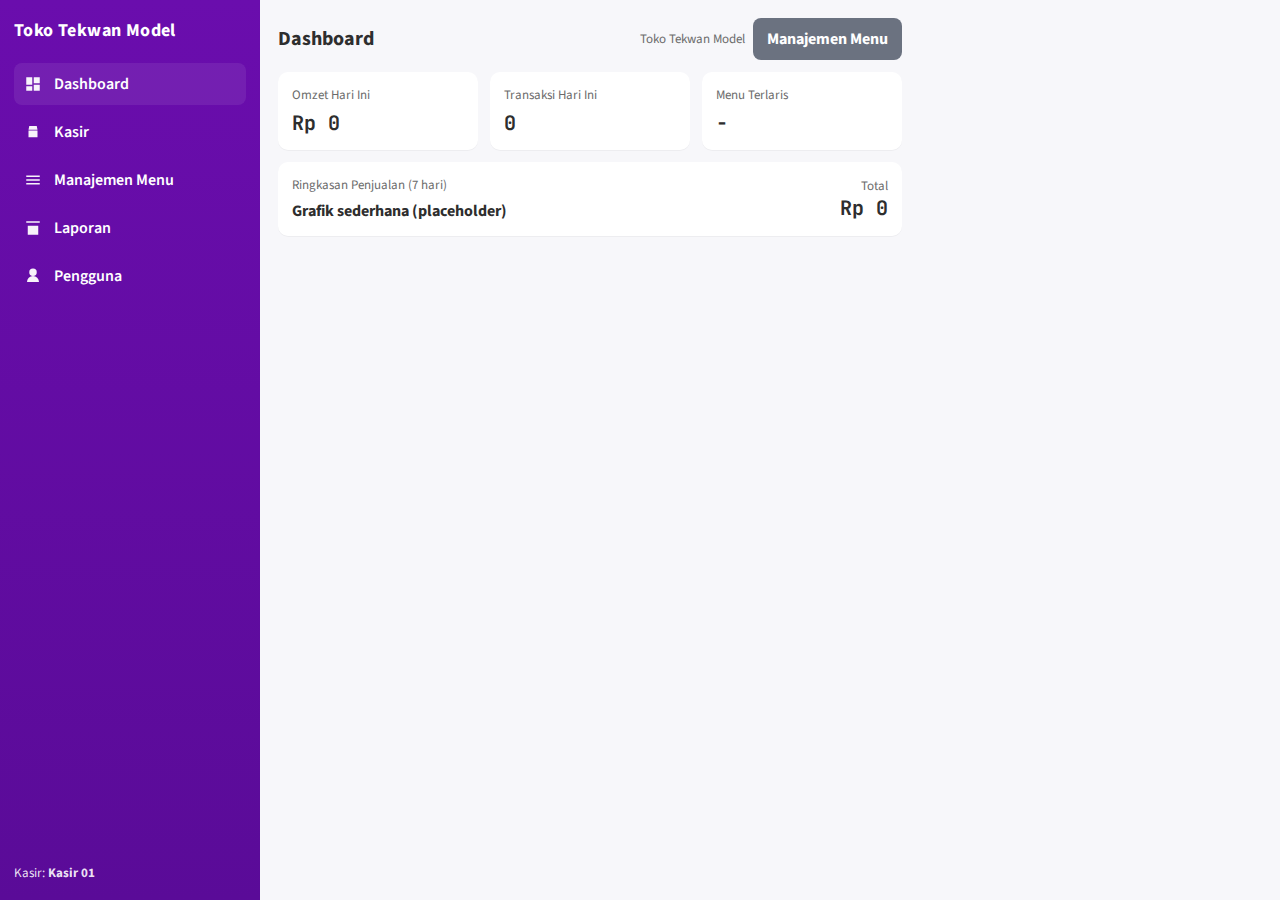
<file: pos-tekwan/index.html>
﻿<!doctype html>
<html lang="id">
<head>
  <meta charset="utf-8" />
  <meta name="viewport" content="width=device-width,initial-scale=1" />
  <title>Warung Tekwan Model — Dashboard</title>
  <meta name="description" content="POS Toko Tekwan Model — Dashboard" />
  <link rel="preconnect" href="https://fonts.gstatic.com" crossorigin>
  <link href="https://fonts.googleapis.com/css2?family=Source+Sans+3:wght@400;500;600&family=JetBrains+Mono:wght@400;700&display=swap" rel="stylesheet">
  <link rel="stylesheet" href="css/base.css">
  <link rel="stylesheet" href="css/dashboard.css">
</head>
<body>
  <div class="app" id="app">
    <aside class="sidebar">
      <div style="display:flex;align-items:center;justify-content:space-between;gap:8px">
        <div class="brand">Toko Tekwan Model</div>
      </div>
      <nav class="nav" id="nav">
        <a href="index.html" data-route="dashboard" class="active"><svg class="icon" viewBox="0 0 24 24" fill="none"><path d="M3 13h8V3H3v10zM13 21h8v-8h-8v8zM13 3v8h8V3h-8zM3 21h8v-6H3v6z" fill="#fff"/></svg> Dashboard</a>
        <a href="kasir.html" data-route="kasir"><svg class="icon" viewBox="0 0 24 24" fill="none"><path d="M7 4h10l1 5H6L7 4zM6 10h12v9H6v-9z" fill="#fff"/></svg> Kasir</a>
        <a href="menu.html" data-route="menu"><svg class="icon" viewBox="0 0 24 24"><path d="M3 6h18v2H3V6zm0 5h18v2H3v-2zm0 5h18v2H3v-2z" fill="#fff"/></svg> Manajemen Menu</a>
        <a href="laporan.html" data-route="reports"><svg class="icon" viewBox="0 0 24 24"><path d="M3 3h18v2H3V3zm2 6h14v12H5V9z" fill="#fff"/></svg> Laporan</a>
        <a href="user.html" data-route="users"><svg class="icon" viewBox="0 0 24 24"><path d="M12 12a5 5 0 100-10 5 5 0 000 10zM4 20a8 8 0 0116 0H4z" fill="#fff"/></svg> Pengguna</a>
      </nav>
      <div style="margin-top:auto;font-size:13px;color:rgba(255,255,255,0.9)">Kasir: <strong>Kasir 01</strong></div>
    </aside>

    <main class="content">
      <div class="topbar">
        <div class="page-title" id="pageTitle">Dashboard</div>
        <div style="display:flex;gap:8px;align-items:center">
          <div class="muted">Toko Tekwan Model</div>
          <!-- Quick new kept for dashboard shortcuts; action opens menu page -->
          <a class="btn gray" href="menu.html" id="btnQuickNew">Manajemen Menu</a>
        </div>
      </div>

      <!-- Dashboard -->
      <section id="page-dashboard" class="page">
        <div class="cards">
          <div class="card">
            <div class="muted">Omzet Hari Ini</div>
            <div class="big-num" id="todayOmzet">Rp 0</div>
          </div>
          <div class="card">
            <div class="muted">Transaksi Hari Ini</div>
            <div class="big-num" id="todayCount">0</div>
          </div>
          <div class="card">
            <div class="muted">Menu Terlaris</div>
            <div class="big-num" id="bestSeller">-</div>
          </div>
        </div>

        <div style="margin-top:12px">
          <div class="card">
            <div style="display:flex;justify-content:space-between;align-items:center">
              <div>
                <div class="muted">Ringkasan Penjualan (7 hari)</div>
                <div style="font-weight:700;margin-top:6px">Grafik sederhana (placeholder)</div>
              </div>
              <div style="text-align:right">
                <div class="muted">Total</div>
                <div class="big-num" id="weekTotal">Rp 0</div>
              </div>
            </div>
          </div>
        </div>
      </section>

    </main>
  </div>

  <script src="js/base.js"></script>
  <script src="js/dashboard.js"></script>
</body>
</html>
</file>
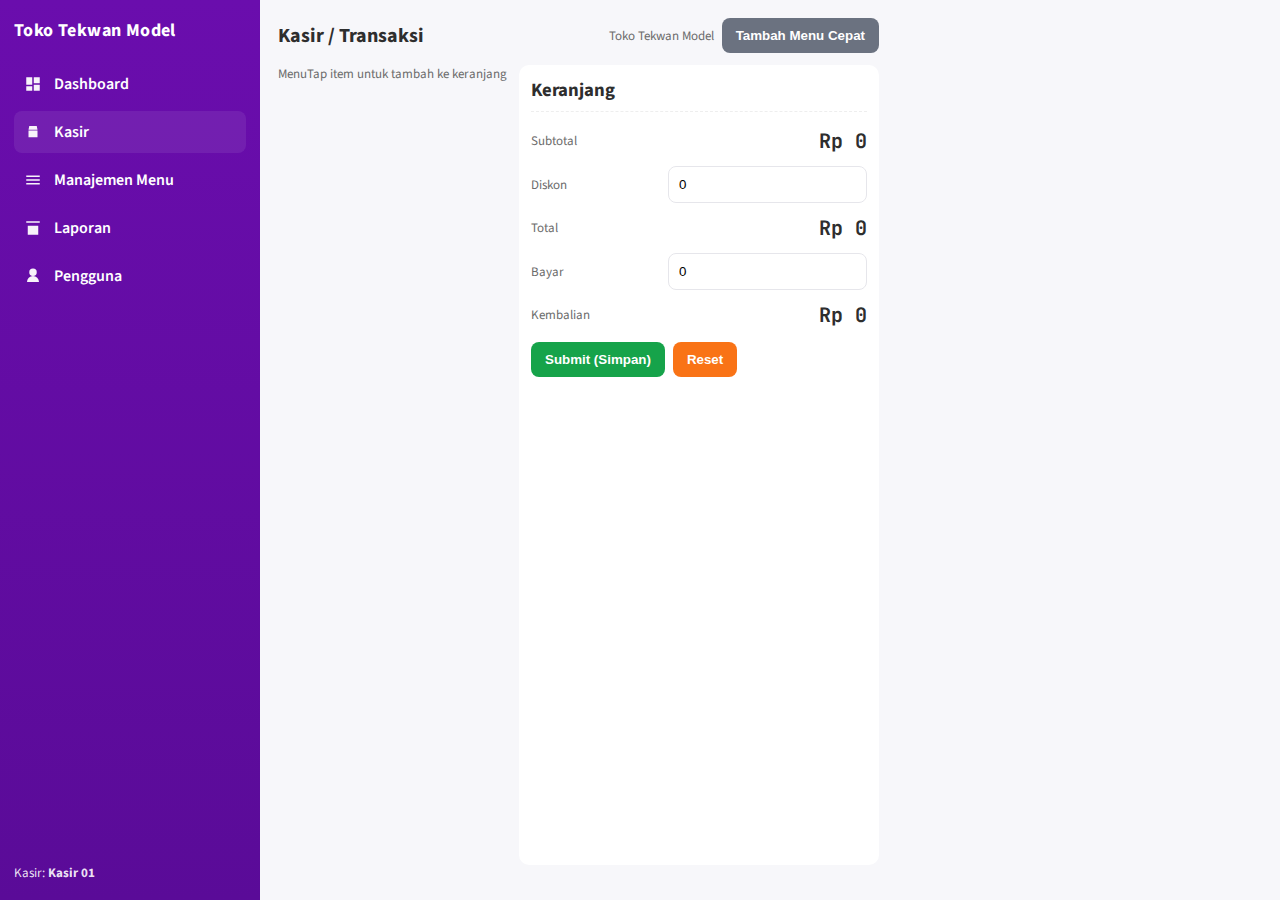
<file: pos-tekwan/kasir.html>
﻿<!doctype html>
<html lang="id">
<head>
  <meta charset="utf-8" />
  <meta name="viewport" content="width=device-width,initial-scale=1" />
  <title>Toko Tekwan Model — Kasir</title>
  <meta name="description" content="POS Toko Tekwan Model — Kasir" />
  <link rel="preconnect" href="https://fonts.gstatic.com" crossorigin>
  <link href="https://fonts.googleapis.com/css2?family=Source+Sans+3:wght@400;500;600&family=JetBrains+Mono:wght@400;700&display=swap" rel="stylesheet">
  <link rel="stylesheet" href="css/base.css">
  <link rel="stylesheet" href="css/kasir.css">
</head>
<body>
  <div class="app" id="app">
    <aside class="sidebar">
      <div style="display:flex;align-items:center;justify-content:space-between;gap:8px">
        <div class="brand">Toko Tekwan Model</div>
      </div>
      <nav class="nav" id="nav">
        <a href="index.html" data-route="dashboard"><svg class="icon" viewBox="0 0 24 24" fill="none"><path d="M3 13h8V3H3v10zM13 21h8v-8h-8v8zM13 3v8h8V3h-8zM3 21h8v-6H3v6z" fill="#fff"/></svg> Dashboard</a>
        <a href="kasir.html" data-route="kasir" class="active"><svg class="icon" viewBox="0 0 24 24" fill="none"><path d="M7 4h10l1 5H6L7 4zM6 10h12v9H6v-9z" fill="#fff"/></svg> Kasir</a>
        <a href="menu.html" data-route="menu"><svg class="icon" viewBox="0 0 24 24"><path d="M3 6h18v2H3V6zm0 5h18v2H3v-2zm0 5h18v2H3v-2z" fill="#fff"/></svg> Manajemen Menu</a>
        <a href="laporan.html" data-route="reports"><svg class="icon" viewBox="0 0 24 24"><path d="M3 3h18v2H3V3zm2 6h14v12H5V9z" fill="#fff"/></svg> Laporan</a>
        <a href="user.html" data-route="users"><svg class="icon" viewBox="0 0 24 24"><path d="M12 12a5 5 0 100-10 5 5 0 000 10zM4 20a8 8 0 0116 0H4z" fill="#fff"/></svg> Pengguna</a>
      </nav>
      <div style="margin-top:auto;font-size:13px;color:rgba(255,255,255,0.9)">Kasir: <strong>Kasir 01</strong></div>
    </aside>

    <main class="content">
      <div class="topbar">
        <div class="page-title" id="pageTitle">Kasir / Transaksi</div>
        <div style="display:flex;gap:8px;align-items:center">
          <div class="muted">Toko Tekwan Model</div>
          <button class="btn gray" id="btnQuickNew">Tambah Menu Cepat</button>
        </div>
      </div>

      <!-- Kasir -->
      <section id="page-kasir" class="page">
        <div class="kasir-wrap">
          <div>
            <div style="display:flex;justify-content:space-between;align-items:center;margin-bottom:8px">
              <div class="muted">Menu</div>
              <div class="muted">Tap item untuk tambah ke keranjang</div>
            </div>
            <div class="menu-grid" id="menuGrid"></div>
          </div>

          <aside class="cart">
            <h3>Keranjang</h3>
            <div class="cart-list" id="cartList"></div>

            <div class="totals">
              <div class="row"><div class="muted">Subtotal</div><div id="subtotal" class="total-amount">Rp 0</div></div>
              <div class="row"><div class="muted">Diskon</div><div><input id="discount" class="input" type="number" min="0" value="0" /></div></div>
              <div class="row"><div class="muted">Total</div><div id="total" class="total-amount">Rp 0</div></div>
              <div class="row"><div class="muted">Bayar</div><div><input id="paid" class="input" type="number" min="0" value="0" /></div></div>
              <div class="row"><div class="muted">Kembalian</div><div id="change" class="total-amount">Rp 0</div></div>
              <div class="actions">
                <button class="btn green" id="btnSubmit">Submit (Simpan)</button>
                <button class="btn warn" id="btnReset">Reset</button>
              </div>
            </div>
          </aside>
        </div>
      </section>

    </main>
  </div>

  <script src="js/base.js"></script>
  <script src="js/kasir.js"></script>
</body>
</html>
</file>
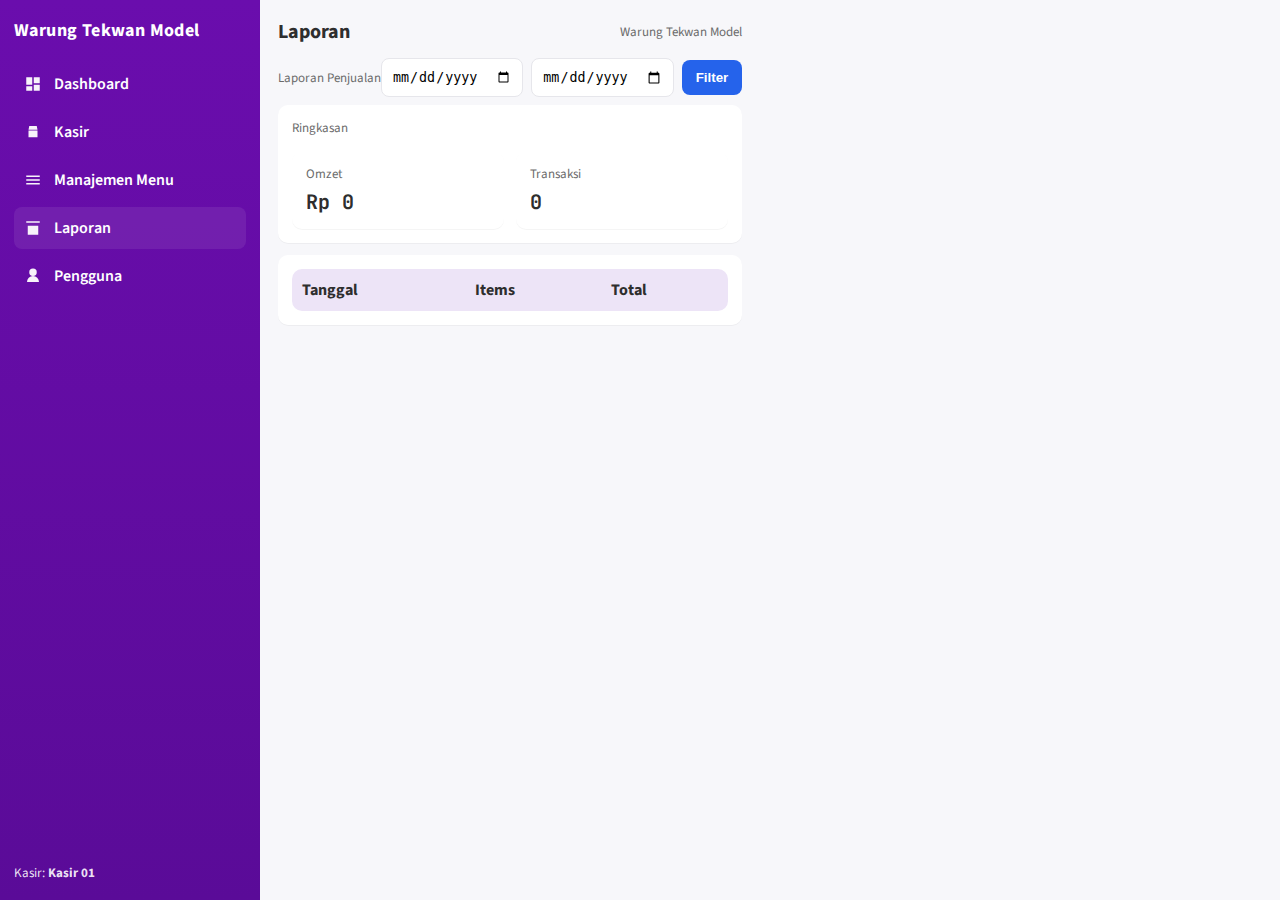
<file: pos-tekwan/laporan.html>
﻿<!doctype html>
<html lang="id">
<head>
  <meta charset="utf-8" />
  <meta name="viewport" content="width=device-width,initial-scale=1" />
  <title>Warung Tekwan Model — Laporan</title>
  <meta name="description" content="POS Warung Tekwan Model — Laporan" />
  <link rel="preconnect" href="https://fonts.gstatic.com" crossorigin>
  <link href="https://fonts.googleapis.com/css2?family=Source+Sans+3:wght@400;500;600&family=JetBrains+Mono:wght@400;700&display=swap" rel="stylesheet">
  <link rel="stylesheet" href="css/base.css">
  <link rel="stylesheet" href="css/laporan.css">
</head>
<body>
  <div class="app" id="app">
    <aside class="sidebar">
      <div style="display:flex;align-items:center;justify-content:space-between;gap:8px">
        <div class="brand">Warung Tekwan Model</div>
      </div>
      <nav class="nav" id="nav">
        <a href="index.html" data-route="dashboard"><svg class="icon" viewBox="0 0 24 24" fill="none"><path d="M3 13h8V3H3v10zM13 21h8v-8h-8v8zM13 3v8h8V3h-8zM3 21h8v-6H3v6z" fill="#fff"/></svg> Dashboard</a>
        <a href="kasir.html" data-route="kasir"><svg class="icon" viewBox="0 0 24 24" fill="none"><path d="M7 4h10l1 5H6L7 4zM6 10h12v9H6v-9z" fill="#fff"/></svg> Kasir</a>
        <a href="menu.html" data-route="menu"><svg class="icon" viewBox="0 0 24 24"><path d="M3 6h18v2H3V6zm0 5h18v2H3v-2zm0 5h18v2H3v-2z" fill="#fff"/></svg> Manajemen Menu</a>
        <a href="laporan.html" data-route="reports" class="active"><svg class="icon" viewBox="0 0 24 24"><path d="M3 3h18v2H3V3zm2 6h14v12H5V9z" fill="#fff"/></svg> Laporan</a>
        <a href="user.html" data-route="users"><svg class="icon" viewBox="0 0 24 24"><path d="M12 12a5 5 0 100-10 5 5 0 000 10zM4 20a8 8 0 0116 0H4z" fill="#fff"/></svg> Pengguna</a>
      </nav>
      <div style="margin-top:auto;font-size:13px;color:rgba(255,255,255,0.9)">Kasir: <strong>Kasir 01</strong></div>
    </aside>

    <main class="content">
      <div class="topbar">
        <div class="page-title" id="pageTitle">Laporan</div>
        <div style="display:flex;gap:8px;align-items:center">
          <div class="muted">Warung Tekwan Model</div>
        </div>
      </div>

      <section id="page-reports" class="page">
        <div style="display:flex;justify-content:space-between;align-items:center;margin-bottom:8px">
          <div class="muted">Laporan Penjualan</div>
          <div style="display:flex;gap:8px;align-items:center">
            <input id="reportFrom" class="input" type="date" />
            <input id="reportTo" class="input" type="date" />
            <button class="btn blue" id="btnFilterReport">Filter</button>
          </div>
        </div>

        <div class="card">
          <div class="muted">Ringkasan</div>
          <div style="display:flex;gap:12px;margin-top:8px">
            <div class="card" style="flex:1"><div class="muted">Omzet</div><div class="big-num" id="reportOmzet">Rp 0</div></div>
            <div class="card" style="flex:1"><div class="muted">Transaksi</div><div class="big-num" id="reportTrans">0</div></div>
          </div>
        </div>

        <div style="margin-top:12px" class="card">
          <table id="reportTable"><thead><tr><th>Tanggal</th><th>Items</th><th>Total</th></tr></thead><tbody></tbody></table>
        </div>
      </section>

    </main>
  </div>

  <script src="js/base.js"></script>
  <script src="js/laporan.js"></script>
</body>
</html>
</file>
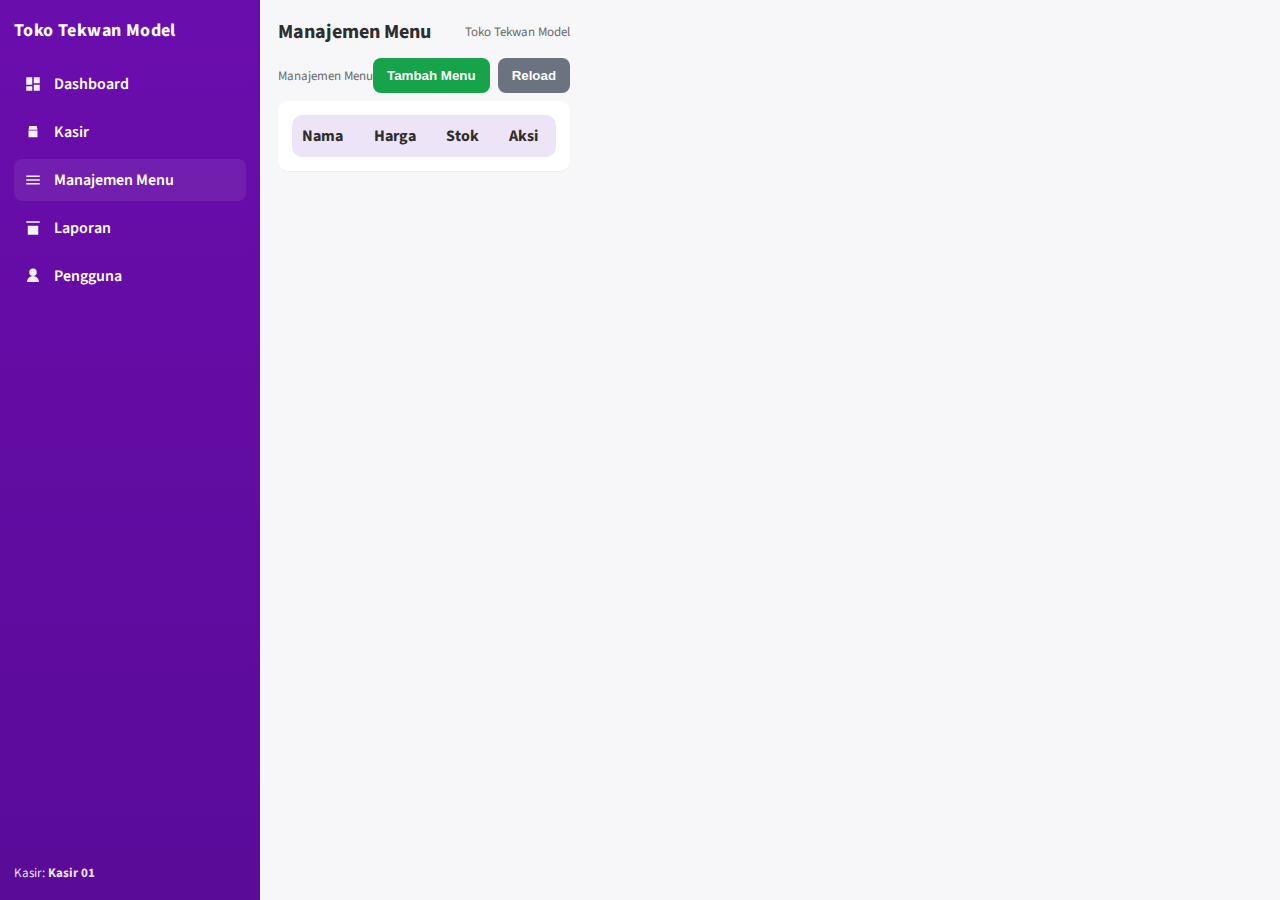
<file: pos-tekwan/menu.html>
﻿<!doctype html>
<html lang="id">
<head>
  <meta charset="utf-8" />
  <meta name="viewport" content="width=device-width,initial-scale=1" />
  <title>Toko Tekwan Model — Manajemen Menu</title>
  <meta name="description" content="POS Toko Tekwan Model — Manajemen Menu" />
  <link rel="preconnect" href="https://fonts.gstatic.com" crossorigin>
  <link href="https://fonts.googleapis.com/css2?family=Source+Sans+3:wght@400;500;600&family=JetBrains+Mono:wght@400;700&display=swap" rel="stylesheet">
  <link rel="stylesheet" href="css/base.css">
  <link rel="stylesheet" href="css/menu.css">
</head>
<body>
  <div class="app" id="app">
    <aside class="sidebar">
      <div style="display:flex;align-items:center;justify-content:space-between;gap:8px">
        <div class="brand">Toko Tekwan Model</div>
      </div>
      <nav class="nav" id="nav">
        <a href="index.html" data-route="dashboard"><svg class="icon" viewBox="0 0 24 24" fill="none"><path d="M3 13h8V3H3v10zM13 21h8v-8h-8v8zM13 3v8h8V3h-8zM3 21h8v-6H3v6z" fill="#fff"/></svg> Dashboard</a>
        <a href="kasir.html" data-route="kasir"><svg class="icon" viewBox="0 0 24 24" fill="none"><path d="M7 4h10l1 5H6L7 4zM6 10h12v9H6v-9z" fill="#fff"/></svg> Kasir</a>
        <a href="menu.html" data-route="menu" class="active"><svg class="icon" viewBox="0 0 24 24"><path d="M3 6h18v2H3V6zm0 5h18v2H3v-2zm0 5h18v2H3v-2z" fill="#fff"/></svg> Manajemen Menu</a>
        <a href="laporan.html" data-route="reports"><svg class="icon" viewBox="0 0 24 24"><path d="M3 3h18v2H3V3zm2 6h14v12H5V9z" fill="#fff"/></svg> Laporan</a>
        <a href="user.html" data-route="users"><svg class="icon" viewBox="0 0 24 24"><path d="M12 12a5 5 0 100-10 5 5 0 000 10zM4 20a8 8 0 0116 0H4z" fill="#fff"/></svg> Pengguna</a>
      </nav>
      <div style="margin-top:auto;font-size:13px;color:rgba(255,255,255,0.9)">Kasir: <strong>Kasir 01</strong></div>
    </aside>

    <main class="content">
      <div class="topbar">
        <div class="page-title" id="pageTitle">Manajemen Menu</div>
        <div style="display:flex;gap:8px;align-items:center">
          <div class="muted">Toko Tekwan Model</div>
        </div>
      </div>

      <section id="page-menu" class="page">
        <div style="display:flex;justify-content:space-between;align-items:center;margin-bottom:8px">
          <div class="muted">Manajemen Menu</div>
          <div style="display:flex;gap:8px">
            <button class="btn green" id="btnAddMenu">Tambah Menu</button>
            <button class="btn gray" id="btnReloadMenu">Reload</button>
          </div>
        </div>

        <div class="card">
          <table id="menuTable">
            <thead>
              <tr><th>Nama</th><th>Harga</th><th>Stok</th><th>Aksi</th></tr>
            </thead>
            <tbody></tbody>
          </table>
        </div>

        <div style="margin-top:12px" id="menuFormWrap" hidden>
          <div class="card">
            <div style="display:flex;gap:8px;flex-wrap:wrap">
              <input id="mName" class="input field" placeholder="Nama menu" />
              <input id="mPrice" class="input field" type="number" placeholder="Harga (Rp)" />
              <input id="mStock" class="input field" type="number" placeholder="Stok" />
              <select id="mCategory" class="input field"><option value="Tekwan">Tekwan</option><option value="Lainnya">Lainnya</option></select>
              <div style="display:flex;gap:8px"><button class="btn green" id="saveMenu">Simpan</button><button class="btn gray" id="cancelMenu">Batal</button></div>
            </div>
          </div>
        </div>
      </section>

    </main>
  </div>

  <script src="js/base.js"></script>
  <script src="js/menu.js"></script>
</body>
</html>
</file>
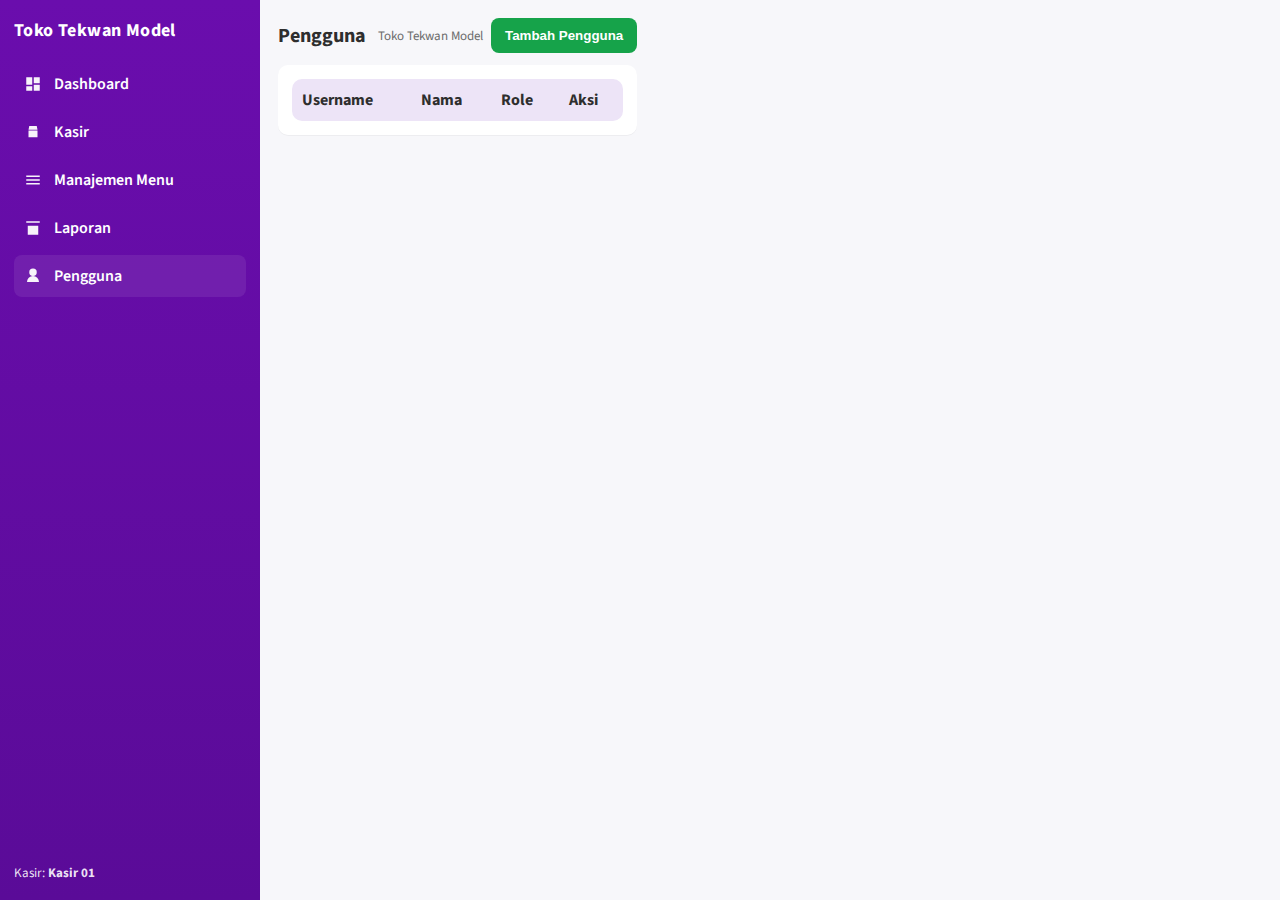
<file: pos-tekwan/user.html>
﻿<!doctype html>
<html lang="id">
<head>
  <meta charset="utf-8" />
  <meta name="viewport" content="width=device-width,initial-scale=1" />
  <title>Toko Tekwan Model — Pengguna</title>
  <meta name="description" content="POS Toko Tekwan Model — Pengguna" />
  <link rel="preconnect" href="https://fonts.gstatic.com" crossorigin>
  <link href="https://fonts.googleapis.com/css2?family=Source+Sans+3:wght@400;500;600&family=JetBrains+Mono:wght@400;700&display=swap" rel="stylesheet">
  <link rel="stylesheet" href="css/base.css">
  <link rel="stylesheet" href="css/user.css">
</head>
<body>
  <div class="app" id="app">
    <aside class="sidebar">
      <div style="display:flex;align-items:center;justify-content:space-between;gap:8px">
        <div class="brand">Toko Tekwan Model</div>
      </div>
      <nav class="nav" id="nav">
        <a href="index.html" data-route="dashboard"><svg class="icon" viewBox="0 0 24 24" fill="none"><path d="M3 13h8V3H3v10zM13 21h8v-8h-8v8zM13 3v8h8V3h-8zM3 21h8v-6H3v6z" fill="#fff"/></svg> Dashboard</a>
        <a href="kasir.html" data-route="kasir"><svg class="icon" viewBox="0 0 24 24" fill="none"><path d="M7 4h10l1 5H6L7 4zM6 10h12v9H6v-9z" fill="#fff"/></svg> Kasir</a>
        <a href="menu.html" data-route="menu"><svg class="icon" viewBox="0 0 24 24"><path d="M3 6h18v2H3V6zm0 5h18v2H3v-2zm0 5h18v2H3v-2z" fill="#fff"/></svg> Manajemen Menu</a>
        <a href="laporan.html" data-route="reports"><svg class="icon" viewBox="0 0 24 24"><path d="M3 3h18v2H3V3zm2 6h14v12H5V9z" fill="#fff"/></svg> Laporan</a>
        <a href="user.html" data-route="users" class="active"><svg class="icon" viewBox="0 0 24 24"><path d="M12 12a5 5 0 100-10 5 5 0 000 10zM4 20a8 8 0 0116 0H4z" fill="#fff"/></svg> Pengguna</a>
      </nav>
      <div style="margin-top:auto;font-size:13px;color:rgba(255,255,255,0.9)">Kasir: <strong>Kasir 01</strong></div>
    </aside>

    <main class="content">
      <div class="topbar">
        <div class="page-title" id="pageTitle">Pengguna</div>
        <div style="display:flex;gap:8px;align-items:center">
          <div class="muted">Toko Tekwan Model</div>
          <div style="display:flex;gap:8px">
            <button class="btn green" id="btnAddUser">Tambah Pengguna</button>
          </div>
        </div>
      </div>

      <section id="page-users" class="page">
        <div class="card">
          <table id="usersTable"><thead><tr><th>Username</th><th>Nama</th><th>Role</th><th>Aksi</th></tr></thead><tbody></tbody></table>
        </div>

        <div id="userForm" hidden style="margin-top:12px">
          <div class="card">
            <div style="display:flex;gap:8px;flex-wrap:wrap">
              <input id="uUsername" class="input field" placeholder="Username" />
              <input id="uName" class="input field" placeholder="Nama" />
              <select id="uRole" class="input field"><option value="kasir">Kasir</option><option value="admin">Admin</option></select>
              <div style="display:flex;gap:8px"><button class="btn green" id="saveUser">Simpan</button><button class="btn gray" id="cancelUser">Batal</button></div>
            </div>
          </div>
        </div>
      </section>

    </main>
  </div>

  <script src="js/base.js"></script>
  <script src="js/user.js"></script>
</body>
</html>
</file>
<file: pos-tekwan/css/base.css>
﻿:root{
  --purple: #6A0DAD;
  --lavender: #EDE4F7;
  --bg: #F7F7FA;
  --text-dark: #2E2E2E;
  --muted: #6B6B6B;
  --success: #16A34A;
  --info: #2563EB;
  --danger: #DC2626;
  --gray: #6B7280;
  --warn: #F97316;
  --card-radius: 10px;
  --max-width: 1200px;
}

/* Base */
*{box-sizing:border-box}
html,body{height:100%;margin:0;font-family:"Source Sans 3", system-ui, -apple-system, "Segoe UI", Roboto, "Helvetica Neue", Arial; background:var(--bg); color:var(--text-dark);}
a{color:inherit;text-decoration:none}

/* Layout */
.app{display:flex;min-height:100vh;}
.sidebar{width:260px;background:linear-gradient(180deg,var(--purple), #5a0b98);color:#fff;flex-shrink:0;position:fixed;left:0;top:0;bottom:0;padding:18px 14px;display:flex;flex-direction:column;gap:12px}
.brand{font-weight:700;font-size:18px;letter-spacing:0.4px}
.sidebar .nav{margin-top:8px;display:flex;flex-direction:column;gap:6px}
.nav a{display:flex;align-items:center;gap:12px;padding:10px;border-radius:8px;color:#fff;font-weight:600}
.nav a.active{background:rgba(255,255,255,0.08)}
.nav a .icon{width:18px;height:18px;opacity:0.95}

.content{margin-left:260px;padding:18px;min-height:100vh}
.topbar{display:flex;align-items:center;justify-content:space-between;gap:12px;margin-bottom:12px}
.page-title{font-size:20px;font-weight:700}

/* Cards */
.cards{display:flex;flex-wrap:wrap;gap:12px}
.card{background:#fff;padding:14px;border-radius:10px;box-shadow:0 1px 0 rgba(0,0,0,0.04);min-width:180px;flex:1;display:flex;flex-direction:column;gap:6px}
.muted{color:var(--muted);font-size:13px}
.big-num{font-family:'JetBrains Mono', monospace;font-size:20px;color:var(--text-dark);font-weight:700}

/* Common controls */
.input{width:100%;padding:10px;border-radius:8px;border:1px solid #e6e6eb}
.actions{display:flex;gap:8px;margin-top:8px}
.btn{display:inline-flex;align-items:center;gap:8px;padding:10px 14px;border-radius:8px;border:none;font-weight:700;color:#fff;cursor:pointer}
.btn.green{background:var(--success)}
.btn.blue{background:var(--info)}
.btn.red{background:var(--danger)}
.btn.gray{background:var(--gray)}
.btn.warn{background:var(--warn)}

/* Tables */
table{width:100%;border-collapse:collapse;background:#fff;border-radius:10px;overflow:hidden}
thead th{background:var(--lavender);text-align:left;padding:10px;font-weight:700}
td{padding:10px;border-bottom:1px solid #f1f1f4}
tr:last-child td{border-bottom:0}

/* Responsive / touch-friendly */
@media (max-width:900px){
  .app{flex-direction:column}
  .sidebar{position:relative;width:100%;display:flex;flex-direction:row;overflow:auto;padding:10px}
  .content{margin-left:0}
}
</file>
<file: pos-tekwan/css/dashboard.css>
﻿/* Dashboard specific tweaks (kept minimal) */
.cards .card{min-width:200px}
</file>
<file: pos-tekwan/css/kasir.css>
﻿/* Kasir-specific styles */
.kasir-wrap{display:grid;grid-template-columns:1fr 360px;gap:12px}
.menu-grid{display:grid;grid-template-columns:repeat(auto-fill,minmax(140px,1fr));gap:10px}
.menu-item{background:#fff;border-radius:10px;padding:10px;display:flex;flex-direction:column;gap:8px;align-items:flex-start;cursor:pointer;min-height:92px}
.menu-item h4{margin:0;font-size:15px}
.menu-item .price{font-family:'JetBrains Mono', monospace;color:var(--purple);font-weight:700}
.menu-item .add-row{display:flex;gap:8px;width:100%;align-items:center}
.qty-btn{background:#f1f1f6;border:none;padding:8px 10px;border-radius:8px;font-weight:700;font-size:16px;min-width:40px}
.add-to-cart{margin-left:auto;background:var(--success);color:#fff;border:none;padding:8px 10px;border-radius:8px;font-weight:700}
.cart{position:sticky;top:18px;background:#fff;border-radius:10px;padding:12px;height:calc(100vh - 100px);overflow:auto}
.cart h3{margin:0 0 8px 0}
.cart-list{display:flex;flex-direction:column;gap:8px}
.cart-item{display:flex;gap:8px;align-items:center;padding:8px;border-radius:8px;background:var(--lavender)}
.cart-item .name{flex:1}
.cart-item .controls{display:flex;gap:6px;align-items:center}
.control-btn{border:none;padding:6px 8px;border-radius:6px;background:#fff}
.totals{margin-top:auto;padding-top:10px;border-top:1px dashed #eee}
.totals .row{display:flex;justify-content:space-between;align-items:center;padding:6px 0}
.total-amount{font-family:'JetBrains Mono', monospace;font-size:20px;font-weight:700;color:var(--text-dark)}

@media (max-width:900px){
  .kasir-wrap{grid-template-columns:1fr}
  .cart{height:auto;position:relative}
  .menu-grid{grid-template-columns:repeat(2,1fr)}
}
</file>
<file: pos-tekwan/css/laporan.css>
﻿/* Laporan page specific (minimal) */
#reportTable td, #reportTable th{vertical-align:top}
</file>
<file: pos-tekwan/css/menu.css>
﻿/* Menu management styles - minimal (uses base card/table styles) */
.form-row{display:flex;gap:8px}
.form-row .field{flex:1}
</file>
<file: pos-tekwan/css/user.css>
﻿/* User page small adjustments */
#usersTable td, #usersTable th{vertical-align:middle}
</file>
